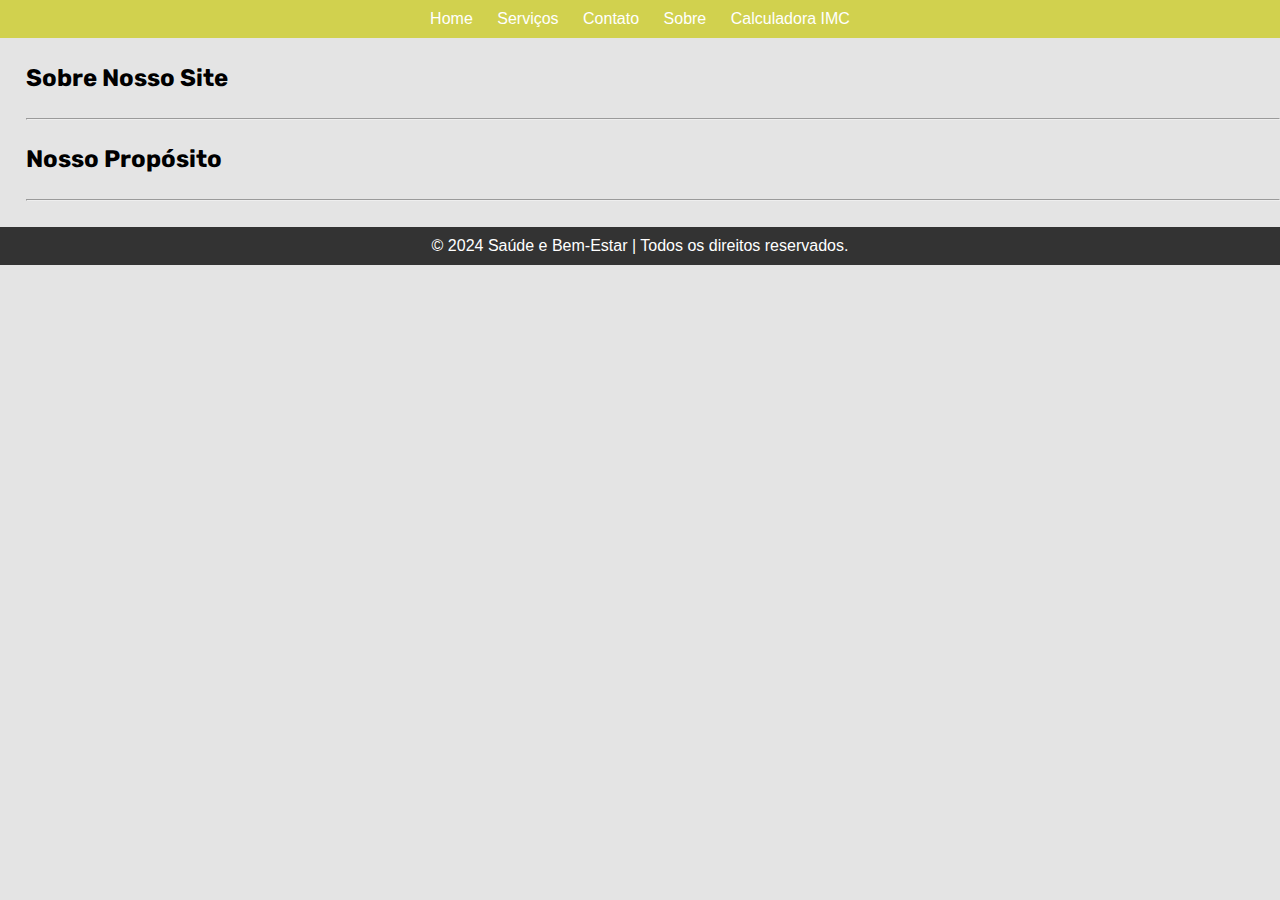
<file: about.html>
<!DOCTYPE html>
<html lang="pt-br">
<head>
    <meta charset="UTF-8">
    <meta name="viewport" content="width=device-width, initial-scale=1.0">
    <title>Sobre - Saúde e Bem-Estar</title>
    <link rel="shortcut icon" href="/img/estetoscopio.png" type="image/x-icon">
    <link rel="stylesheet" href="styles.css">
    <script src="script.js" defer></script>
</head>
<body>
    <header>
        <nav>
            <a href="index.html">Home</a>
            <a href="services.html">Serviços</a>
            <a href="contact.html">Contato</a>
            <a href="about.html">Sobre</a>
            <a href="calculator.html">Calculadora IMC</a>
        </nav>
    </header>

    <main>
        <section class="sobre">
            <div class="point">
                <h2>Sobre Nosso Site</h2>
                    <p>Nosso site é dedicado à promoção da saúde e bem-estar. Oferecemos informações atualizadas e baseadas em evidências sobre nutrição. Nossa missão é fornecer dicas práticas e orientações especializadas para que você possa adotar um estilo de vida mais saudável e equilibrado. Explore nossas seções dedicadas a receitas nutritivas para manter sua mente e corpo saudáveis.</p>
                    <br>
                <hr>
            </div>
            <div class="point">
                <h2>Nosso Propósito</h2>
                    <p>Queremos fornecer recursos que ajudem as pessoas a fazer escolhas saudáveis para uma vida mais equilibrada. Nossa missão é oferecer orientação confiável e acessível sobre nutrição. Acreditamos que a informação é a chave para melhorar a qualidade de vida de todos e estamos comprometidos em capacitar nossos usuários com conhecimentos e ferramentas essenciais. Explore nossas dicas práticas, artigos informativos e programas personalizados para alcançar um estilo de vida mais saudável e feliz.</p>
                    <br>
                <hr>
            </div>
        </section>
    </main>

    <footer>
        <p>&copy; 2024 Saúde e Bem-Estar | Todos os direitos reservados.</p>
    </footer>
</body>
</html>
</file>
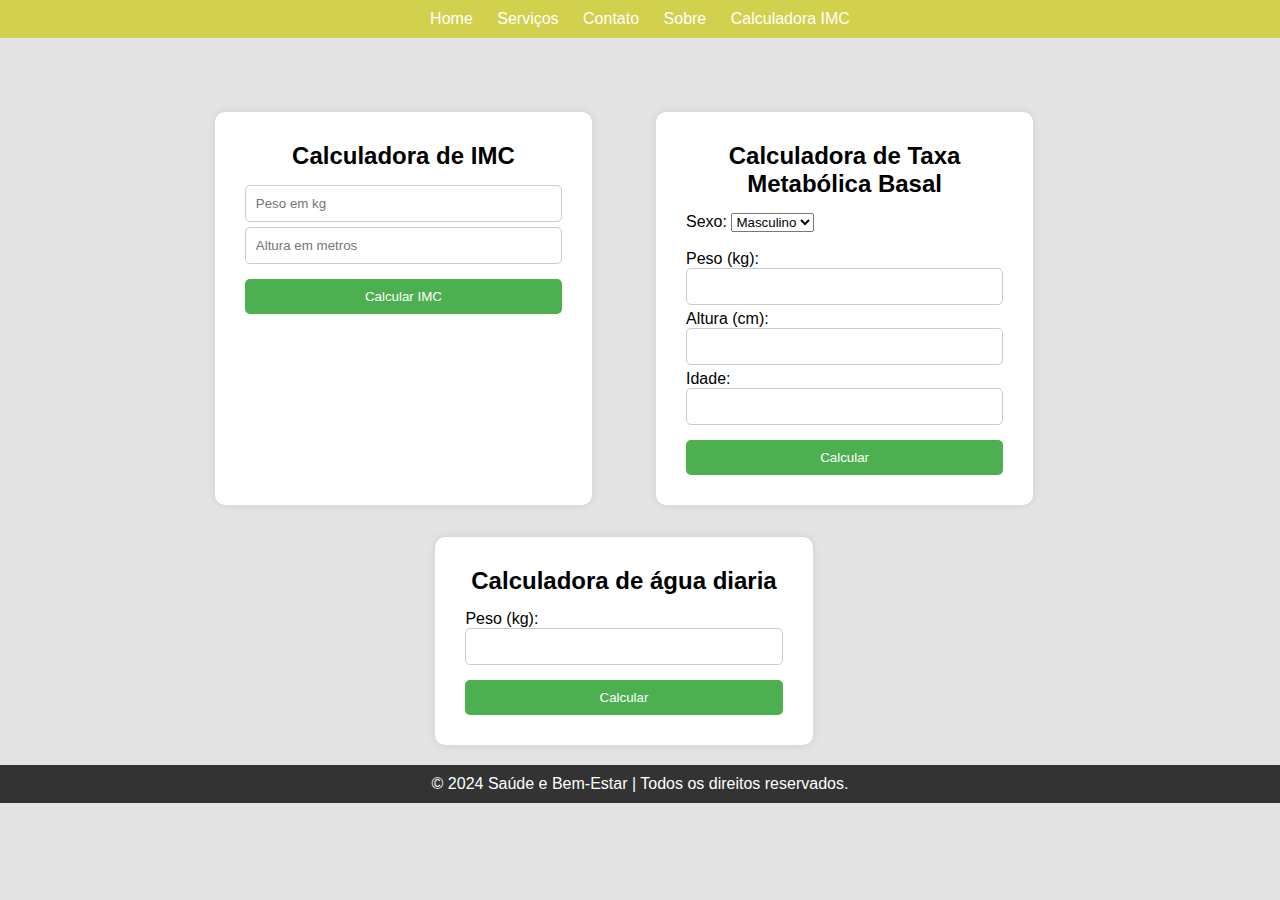
<file: calculator.html>
<!DOCTYPE html>
<html lang="pt-BR">
<head>
    <meta charset="UTF-8">
    <meta name="viewport" content="width=device-width, initial-scale=1.0">
    <title>Calculadora de IMC</title>
    <link rel="shortcut icon" href="/img/estetoscopio.png" type="image/x-icon">
    <link rel="stylesheet" href="styles.css">
    <script src="script.js"></script>
</head>
<body>
<header>
  <nav>
    <a href="index.html">Home</a>
    <a href="services.html">Serviços</a>
    <a href="contact.html">Contato</a>
    <a href="about.html">Sobre</a>
    <a href="calculator.html">Calculadora IMC</a>
  </nav>
</header>
<main>
  <br><br><br>
  <div class="calculator-container">
  <div class="calculator">
    <h2>Calculadora de IMC</h2>
    <input type="number" id="weight" placeholder="Peso em kg" required>
    <input type="number" id="height" placeholder="Altura em metros" required>
    <button onclick="calculateIMC()">Calcular IMC</button>
    <div id="result" class="result"></div>
  </div>
  <br><br><br>
  <div class="calculator">
    <h2>Calculadora de Taxa Metabólica Basal</h2>
    <label for="sexo">Sexo:</label>
    <select id="sexo">
      <option value="M">Masculino</option>
      <option value="F">Feminino</option>
    </select>
    <br><br>
    <label for="peso">Peso (kg):</label>
    <input type="number" id="peso">
    <label for="altura">Altura (cm):</label>
    <input type="number" id="altura">
    <label for="idade">Idade:</label>
    <input type="number" id="idade">
    <button onclick="calcularTMB()">Calcular</button>
    <p id="resultado"></p>
  </div>
  <br><br><br>
  <div class="calculator">
    <h2>Calculadora de água diaria</h2>
    <label for="peso">Peso (kg):</label>
    <input type="number" id="peso"><br>
    <button onclick="calcularAgua()">Calcular</button>
    <p id="valor"></p>
  </div>
  <br><br><br>
</div>
</main>
<footer>
  <p>&copy; 2024 Saúde e Bem-Estar | Todos os direitos reservados.</p>
</footer>
</body>
</html>
</file>
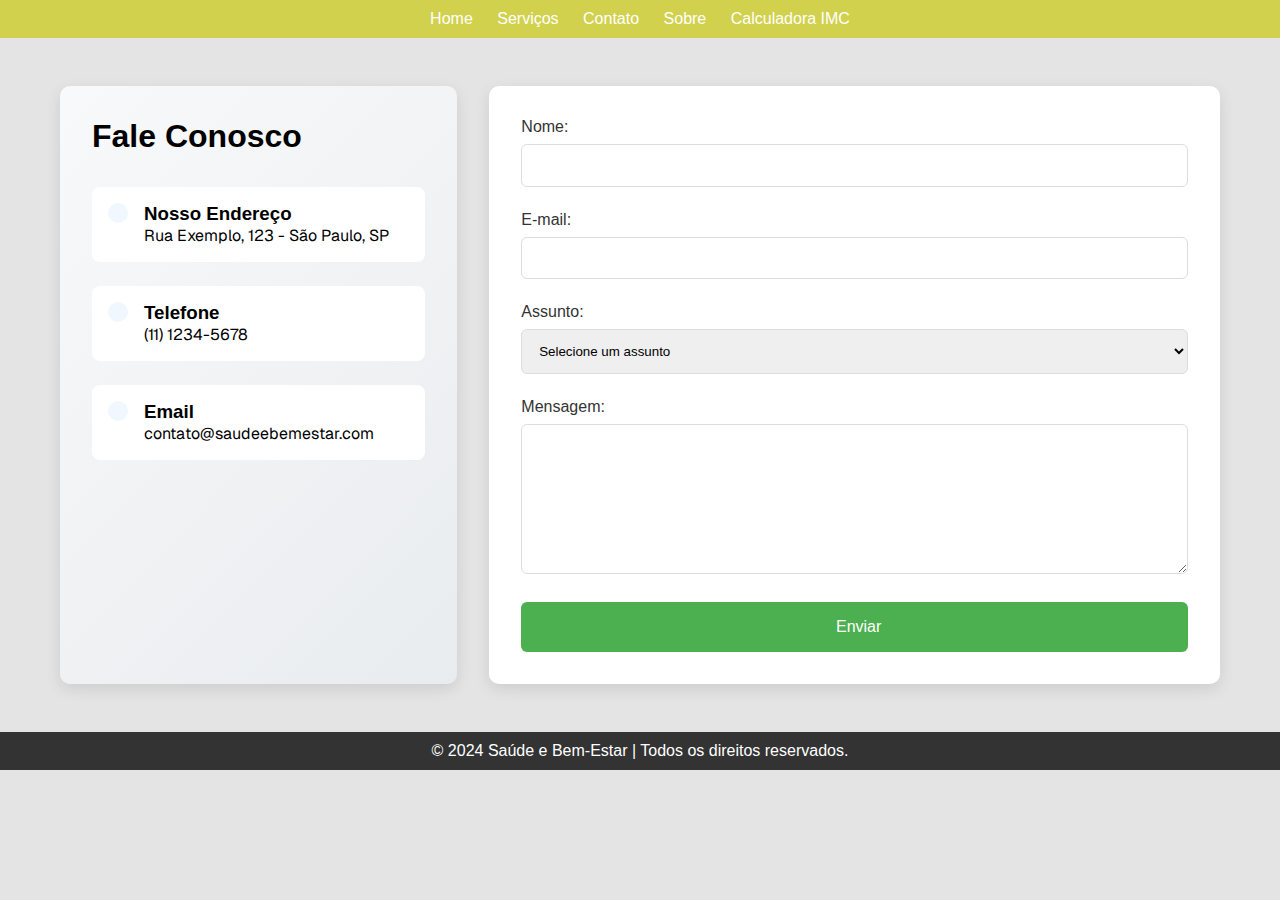
<file: contact.html>
<!DOCTYPE html>
<html lang="pt-br">
<head>
    <meta charset="UTF-8">
    <meta name="viewport" content="width=device-width, initial-scale=1.0">
    <title>Contato - Saúde e Bem-Estar</title>
    <link rel="shortcut icon" href="/img/estetoscopio.png" type="image/x-icon">
    <link rel="stylesheet" href="styles.css">
    <script src="script.js" defer></script>
</head>
<body>
    <header>
        <nav>
            <a href="index.html">Home</a>
            <a href="services.html">Serviços</a>
            <a href="contact.html">Contato</a>
            <a href="about.html">Sobre</a>
            <a href="calculator.html">Calculadora IMC</a>
        </nav>
    </header>

    <main>
        <section class="contact-container">
            <div class="contact-info">
                <h1>Fale Conosco</h1>
                <div class="contact-details">
                    <div class="contact-item">
                        <i class="fas fa-map-marker-alt"></i>
                        <div>
                            <h3>Nosso Endereço</h3>
                            <p>Rua Exemplo, 123 - São Paulo, SP</p>
                        </div>
                    </div>
                    <div class="contact-item">
                        <i class="fas fa-phone"></i>
                        <div>
                            <h3>Telefone</h3>
                            <p>(11) 1234-5678</p>
                        </div>
                    </div>
                    <div class="contact-item">
                        <i class="fas fa-envelope"></i>
                        <div>
                            <h3>Email</h3>
                            <p>contato@saudeebemestar.com</p>
                        </div>
                    </div>
                </div>
            </div>
        
            <div class="contact-form-container">
                <form id="contact-form" onsubmit="return validateForm()">
                    <div class="form-group">
                        <label for="name">Nome:</label>
                        <input type="text" id="name" name="name" required>
                    </div>
                    
                    <div class="form-group">
                        <label for="email">E-mail:</label>
                        <input type="email" id="email" name="email" required>
                    </div>
        
                    <div class="form-group">
                        <label for="subject">Assunto:</label>
                        <select id="subject" name="subject" required>
                            <option value="">Selecione um assunto</option>
                            <option value="general">Informações Gerais</option>
                            <option value="appointment">Agendamento</option>
                            <option value="feedback">Feedback</option>
                        </select>
                    </div>
                    
                    <div class="form-group">
                        <label for="message">Mensagem:</label>
                        <textarea id="message" name="message" required></textarea>
                    </div>
                    
                    <button type="submit" class="submit-btn">
                        <i class="fas fa-paper-plane"></i> Enviar
                    </button>
                </form>
            </div>
        </section>
    </main>

    <footer>
        <p>&copy; 2024 Saúde e Bem-Estar | Todos os direitos reservados.</p>
    </footer>
</body>
</html>
</file>
<file: styles.css>
@charset "UTF-8";

@import url('https://fonts.googleapis.com/css2?family=Geist:wght@100..900&display=swap');
@import url('https://fonts.googleapis.com/css2?family=Geist:wght@100..900&family=Rubik:ital,wght@0,300..900;1,300..900&display=swap');


*{
    margin: 0;
    padding: 0;

    box-sizing: border-box;
}

body{
    font-family: Arial, sans-serif;
    margin: 0px;
    padding: 0px;
    background-color: #e4e4e4;

    width: 100%;
    height: 100%;
}
header{
    color: #fff;
}
header .titulo{
    background-image: linear-gradient(to bottom, #11a81e, #1acc46 );
    color: white;
    text-align: center;
    padding-top: 15px;
    padding-bottom: 15px;
}
header #título{
    font-family: 'Rubik', sans-serif;
    font-size: 40px;
    font-weight: 700;

    margin-top: 15px;
    margin-bottom: 10px;

    text-shadow: 1px 1px 2px rgba(0, 0, 0, 0.473);
}
header #descrição{
    font-family: 'Geist', sans-serif;
    font-size: 18px;
    font-weight: 500;

    margin-bottom: 15px;

    max-width: 800px;

    margin: auto;
}
nav{
    text-align: center;
    background-color: rgb(209, 209, 78);

    padding: 10px;
}
header nav a{
    color: #fff;
    text-decoration: none;
    text-align: center;

    padding: 10px;

    transition: all 0.5s ease;

}
header nav a:hover{
    background-color: rgba(255, 255, 255, 0.767);
    color: black;

    border-radius: 5px;
}


main .quadro{
    text-align: center;
    padding: 30px;
}
main section > h2{
    font-family: 'Rubik', sans-serif;
    font-weight: 500;

    margin-bottom: 8px;
}
main section > p{
    font-family: 'Geist';

    margin-left: auto;
    margin-right: auto;
    margin-bottom: 25px;
    max-width: 1000px;
}
main .cards{
    max-height: 0;
    overflow: hidden;
    justify-content: center;
    gap: 20px;

    transition: all 8500ms ease;
}
main .quadro:hover > .cards{
    opacity: 1;
    max-height: 850px;
}
main .card{
    background-color: white;
    display: inline-block;

    padding: 20px;
    width: 200px;
    margin-left: 15px;

    border-radius: 8px;
    box-shadow: 1px 1px 10px rgba(0, 0, 0, 0.329);
}
.card picture > #img1{
    width: 170px;
    border-radius: 10px;

    margin-top: 5px;
    margin-bottom: 5px;
}
.card picture > #img2{
    width: 170px;
    border-radius: 10px;

    margin-top: 5px;
    margin-bottom: 5px;
}
.card picture > #img3{
    width: 139px;
    border-radius: 10px;

    margin-top: 5px;
    margin-bottom: 5px;
}
div p{
    font-family: 'Geist';
}
main .botao{
    display: inline-block;
    background-color: #76eaff;

    padding: 5px;
    margin-top: 10px;

    border-radius: 10px;
    border: 1px solid black;

    transition: all 0.7s ease;
}
main .botao:hover{
    background-color: #52fd57;
    padding: 8px;
}
main a{
    text-decoration: none;
    color: rgb(0, 0, 0);
}
main a:hover{
    color: white;
}
.recent-articles-container {
    max-width: 1200px;    /* Same width as main container */
    width: 100%;
    margin-left: auto;    /* Center the container */
    margin-right: auto;   /* Center the container */
    padding: 0 20px;

    display: block;
    unicode-bidi: isolate;
}

.recent-articles-container h2 {
    font-family: 'Rubik';
    font-weight: 500;
    text-align: center;
    color: #000000;
    
    margin-bottom: 20px;
}

.articles-grid {
    display: grid;
    grid-template-columns: repeat(auto-fit, minmax(250px, 1fr));
    gap: 15px;
    padding: 0 15px;
}

.articles-grid .article:nth-child(n+7) {
    display: none;  /* Hides articles after the 6th one */
}

.load-more-btn {
    font-size: 16px;
    background-color: #4CAF50;

    display: block;
    color: white;
    cursor: pointer;

    margin: 30px auto;
    padding: 10px 25px;
    border: none;

    border-radius: 5px;
    transition: background-color 0.3s ease;
}

.load-more-btn:hover {
    background-color: #4CAF50;
}


.article {
    background-color: #ffffff;

    overflow: hidden;
    display: flex;
    flex-direction: column;

    border-radius: 8px;

    padding: 12px;  /* Reduced padding from 15px to 12px */
}

.article img {
    object-fit: cover;

    width: 100%;
    height: 130px;  /* Reduced height from 150px to 130px */

    border-radius: 8px;
    margin-bottom: 8px;
}

.category-label {
    font-size: 11px;  /* Reduced from 12px to 11px */

    padding: 4px 8px;  /* Slightly reduced padding */
    margin-bottom: 8px;
}

.article h3 {
    font-size: 16px;  /* Reduced from 18px to 16px */
    color: #6ad3e6;
    
    margin-bottom: 6px;
}

.article p {
    font-family: 'Rubik', sans-serif;
    font-size: 13px;  /* Reduced from 14px to 13px */
    color: #666;
}


footer {
    background-color: #333;
    color: #fff;
    text-align: center;

    padding: 10px;
    margin-top: auto;
}

/* vv SOBRE vv */

.sobre div{
    height: 100%;
    width: 98%;
    
    margin: 2%;
}
.sobre .point{
    cursor: pointer;
}
.sobre h2{
    font-family: 'Rubik', sans-serif;

    margin-bottom: 8px;
}
.sobre p{
    text-indent: 10px;

    max-height: 0;

    overflow: hidden;
    opacity: 0;

    transition: all 8000ms ease;
}
.point:hover > p{
    max-height: 1000px;
    opacity: 1;
}

/* vv CONTATO vv */

.contact-container {
    display: flex;
    gap: 2rem;
    max-width: 1200px;
    margin: 3rem auto;
    padding: 0 20px;
}

.contact-info {
    flex: 1;
    padding: 2rem;
    background: linear-gradient(135deg, #f8f9fa 0%, #e9ecef 100%);
    border-radius: 10px;
    box-shadow: 0 5px 15px rgba(0, 0, 0, 0.1);
}

.contact-details {
    margin-top: 2rem;
}

.contact-item {
    display: flex;
    align-items: flex-start;
    gap: 1rem;
    margin-bottom: 1.5rem;
    padding: 1rem;
    background-color: white;
    border-radius: 8px;
    transition: transform 0.3s ease;
}

.contact-item:hover {
    transform: translateY(-5px);
}

.contact-item i {
    font-size: 1.5rem;
    color: #4CAF50;
    padding: 10px;
    background-color: #f0f7ff;
    border-radius: 50%;
}

.contact-form-container {
    flex: 2;
    padding: 2rem;
    background-color: white;
    border-radius: 10px;
    box-shadow: 0 5px 15px rgba(0, 0, 0, 0.1);
}

.form-group {
    position: relative;
    margin-bottom: 1.5rem;
}

.form-group label {
    display: block;
    margin-bottom: 0.5rem;
    font-weight: 500;
    color: #333;
}

.form-group input,
.form-group select,
.form-group textarea {
    width: 100%;
    padding: 0.8rem;
    border: 1px solid #ddd;
    border-radius: 6px;
    transition: border-color 0.3s ease;
}

.form-group input:focus,
.form-group select:focus,
.form-group textarea:focus {
    border-color: #4CAF50;
    outline: none;
    box-shadow: 0 0 0 3px rgba(74, 144, 226, 0.1);
}

.form-group textarea {
    height: 150px;
    resize: vertical;
}

.submit-btn {
    width: 100%;
    padding: 1rem;
    background-color: #4CAF50;
    color: white;
    border: none;
    border-radius: 6px;
    font-size: 1rem;
    font-weight: 500;
    cursor: pointer;
    transition: background-color 0.3s ease;
}

.submit-btn:hover {
    background-color: #4CAF50;
}

.submit-btn i {
    margin-right: 0.5rem;
}

.error-message {
    color: #dc3545;
    font-size: 0.875rem;
    margin-top: 0.25rem;
    animation: slideIn 0.3s ease-in;
}

.success-message {
    color: #28a745;
    background-color: #d4edda;
    border: 1px solid #c3e6cb;
    padding: 1rem;
    border-radius: 6px;
    margin-bottom: 1rem;
    animation: slideIn 0.3s ease-in;
}

.form-group.error input,
.form-group.error select,
.form-group.error textarea {
    border-color: #dc3545;
}
@keyframes slideIn {
    from {
        opacity: 0;
        transform: translateY(-10px);
    }
    to {
        opacity: 1;
        transform: translateY(0);
    }
}
/* Responsive Design */
@media (max-width: 768px) {
    .contact-container {
        flex-direction: column;
    }
    
    .contact-info,
    .contact-form-container {
        width: 100%;
    }
}
/* Add some animations */
@keyframes fadeIn {
    from {
        opacity: 0;
        transform: translateY(20px);
    }
    to {
        opacity: 1;
        transform: translateY(0);
    }
}

.contact-container {
    animation: fadeIn 0.6s ease-out;
}


/* vv SERVIÇOS vv */

.serviços{
    margin: 2%;
}
.serviços h1{
    font-family: 'Rubik', sans-serif;
    font-size: 30px;
    font-weight: 600;

    margin-bottom: 8px;
}
.serviços ul{
    margin-left: 30px;
}
.serviços p{
    font-family: 'Geist';
    text-indent: 10px;
}
.carousel{
    margin: auto;
    position: relative;
    
    max-width: 90%;
    overflow: hidden;
}
.carousel-images{
    display: flex;
    transition: transform 0.5s ease;
}
.carousel-images img{
    min-width: 25%;
    max-width: 50%;
}
.carousel-btn{
    position: absolute;
    top: 50%;
    transform: translateY(-50%);
    background-color: rgba(0, 0, 0, 0.5);
    color: white;
    border: none;
    padding: 10px;
    cursor: pointer;
    font-size: 18px;
}
.prev{
    left: 10px;
}
.next{
    right: 10px;
}

/* vv IMC vv */

.calculator-container {
    display: flex;
    justify-content: center;
    gap: 2rem;
    flex-wrap: wrap;
    max-width: 1400px;
    margin: auto;
    padding: 20px;
}

.calculator{
    background: #fff;
    padding: 30px;
    width: calc(33% - 2rem); /* Adjust width to fit three calculators */
    min-width: 280px;
    border-radius: 10px;
    box-shadow: 0 0 10px rgba(0, 0, 0, 0.1);
    margin: 0;
}
.calculator h2{
    text-align: center;

    margin-bottom: 15px;
}
.calculator input{
    width: 100%;
    padding: 10px;
    margin-bottom: 5px;

    border: 1px solid #ccc;
    border-radius: 5px;
}
.calculator button{
    background-color: #4CAF50;
    color: white;

    margin-top: 10px;
    padding: 10px;
    width: 100%;

    border: none;
    border-radius: 5px;
    cursor: pointer;
}
.calculator button:hover{
    background-color: #45a049;
}
.calculator .result {
    margin-top: 15px;
    font-weight: bold;
}


button{
    background-color: #4CAF50;
    color: white;
    border: none;
    padding: 10px;
    cursor: pointer;
    border-radius: 5px;
}
button:hover{
    background-color: #45a049;
}

/* Responsive adjustments */
@media screen and (max-width: 1200px) {
    .recent-articles-container {
        padding: 0 15px;
    }
}

@media screen and (max-width: 768px) {
    .articles-grid {
        grid-template-columns: repeat(auto-fit, minmax(200px, 1fr));
    }
    
    .article img {
        height: 120px;
    }
    
    .article h3 {
        font-size: 14px;
    }
    
    .article p {
        font-size: 12px;
    }
}

@media screen and (max-width: 480px) {
    .articles-grid {
        grid-template-columns: 1fr;
    }
    
    .article {
        padding: 10px;
    }
}

/* calculadora responsividade*/
/* Media query for tablets */
@media screen and (max-width: 1024px) {
    .calculator {
        width: calc(50% - 2rem); /* Show 2 calculators per row */
    }
}

/* Media query for mobile devices */
@media screen and (max-width: 768px) {
    .calculator-container {
        flex-direction: column;
        align-items: center;
    }
    
    .calculator {
        width: 100%;
        max-width: 300px;
        margin-bottom: 2rem;
    }
}
</file>
